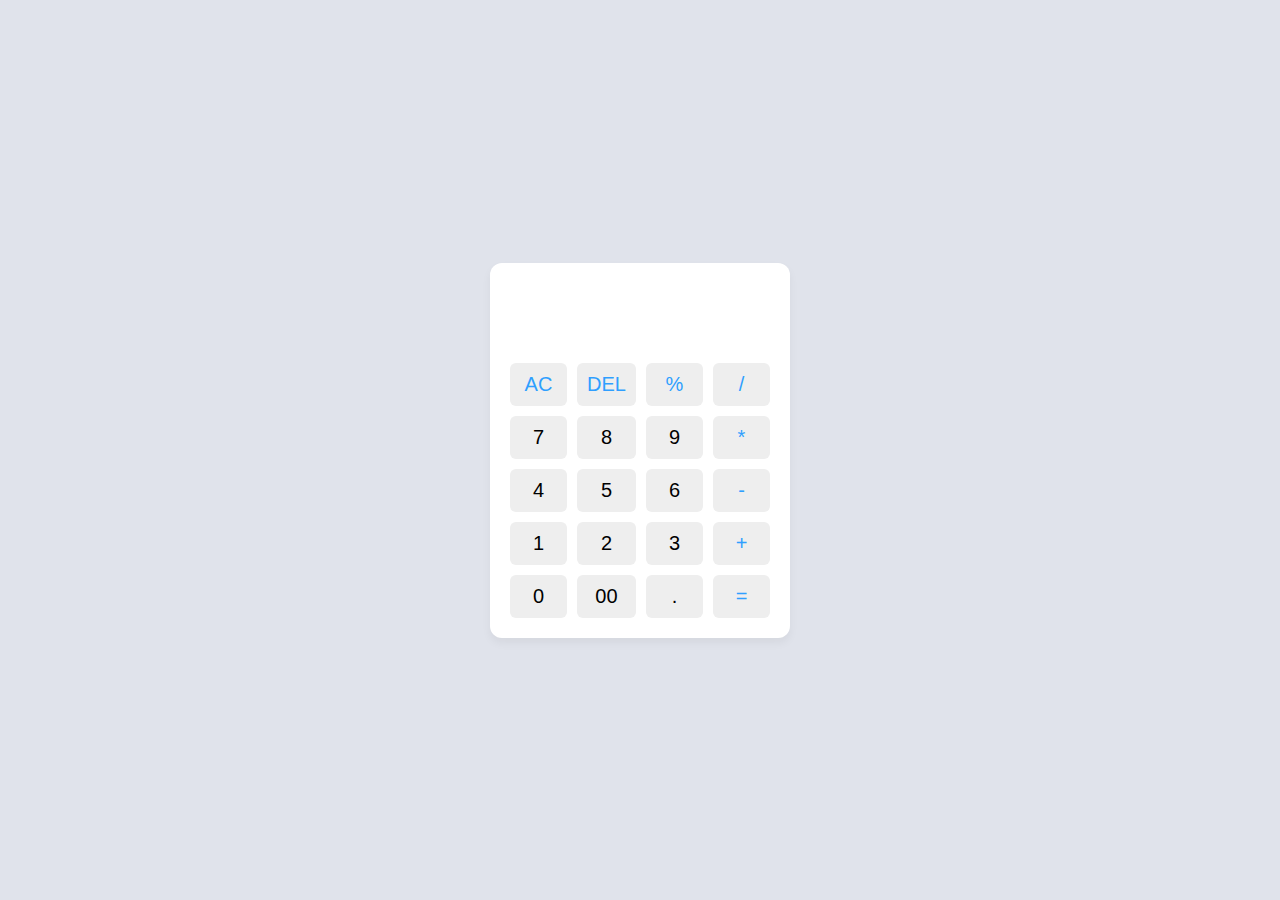
<file: index.html>
<!DOCTYPE html>

<html lang="en">
  <head>
    <meta charset="UTF-8" />
    <meta name="viewport" content="width=device-width, initial-scale=1.0" />
    <title>Calculator in HTML CSS  JavaScript</title>
     <link rel="stylesheet" href="style.css">
  </head>
  <body>
    <div class="container">
      <input type="text" class="display"/>
      <div class="buttons">
        <button class="operator" data-value="AC">AC</button>
        <button class="operator" data-value="DEL">DEL</button>
        <button class="operator" data-value="%">%</button>
        <button class="operator" data-value="/">/</button>
        <button data-value="7">7</button>
        <button data-value="8">8</button>
        <button data-value="9">9</button>
        <button class="operator" data-value="*">*</button>
        <button data-value="4">4</button>
        <button data-value="5">5</button>
        <button data-value="6">6</button>
        <button class="operator" data-value="-">-</button>
        <button data-value="1">1</button>
        <button data-value="2">2</button>
        <button data-value="3">3</button>
        <button class="operator" data-value="+">+</button>
        <button data-value="0">0</button>
        <button data-value="00">00</button>
        <button data-value=".">.</button>
        <button class="operator" data-value="=">=</button>
      </div>
    </div>
  </body>
</html>
</file>
<file: style.css>
* {
  margin: 0;
  padding: 0;
  box-sizing: border-box;
  font-family: "Poppins", sans-serif;
}
body {
  height: 100vh;
  display: flex;
  align-items: center;
  justify-content: center;
  background: #e0e3eb;
}
.container {
  position: relative;
  max-width: 300px;
  width: 100%;
  border-radius: 12px;
  padding: 10px 20px 20px;
  background: #fff;
  box-shadow: 0 5px 10px rgba(0, 0, 0, 0.05);
}
.display {
  height: 80px;
  width: 100%;
  outline: none;
  border: none;
  text-align: right;
  margin-bottom: 10px;
  font-size: 25px;
  color: #000e1a;
  pointer-events: none;
}
.buttons {
  display: grid;
  grid-gap: 10px;
  grid-template-columns: repeat(4, 1fr);
}
.buttons button {
  padding: 10px;
  border-radius: 6px;
  border: none;
  font-size: 20px;
  cursor: pointer;
  background-color: #eee;
}
.buttons button:active {
  transform: scale(0.99);
}
.operator {
  color: #2f9fff;
}
</file>
